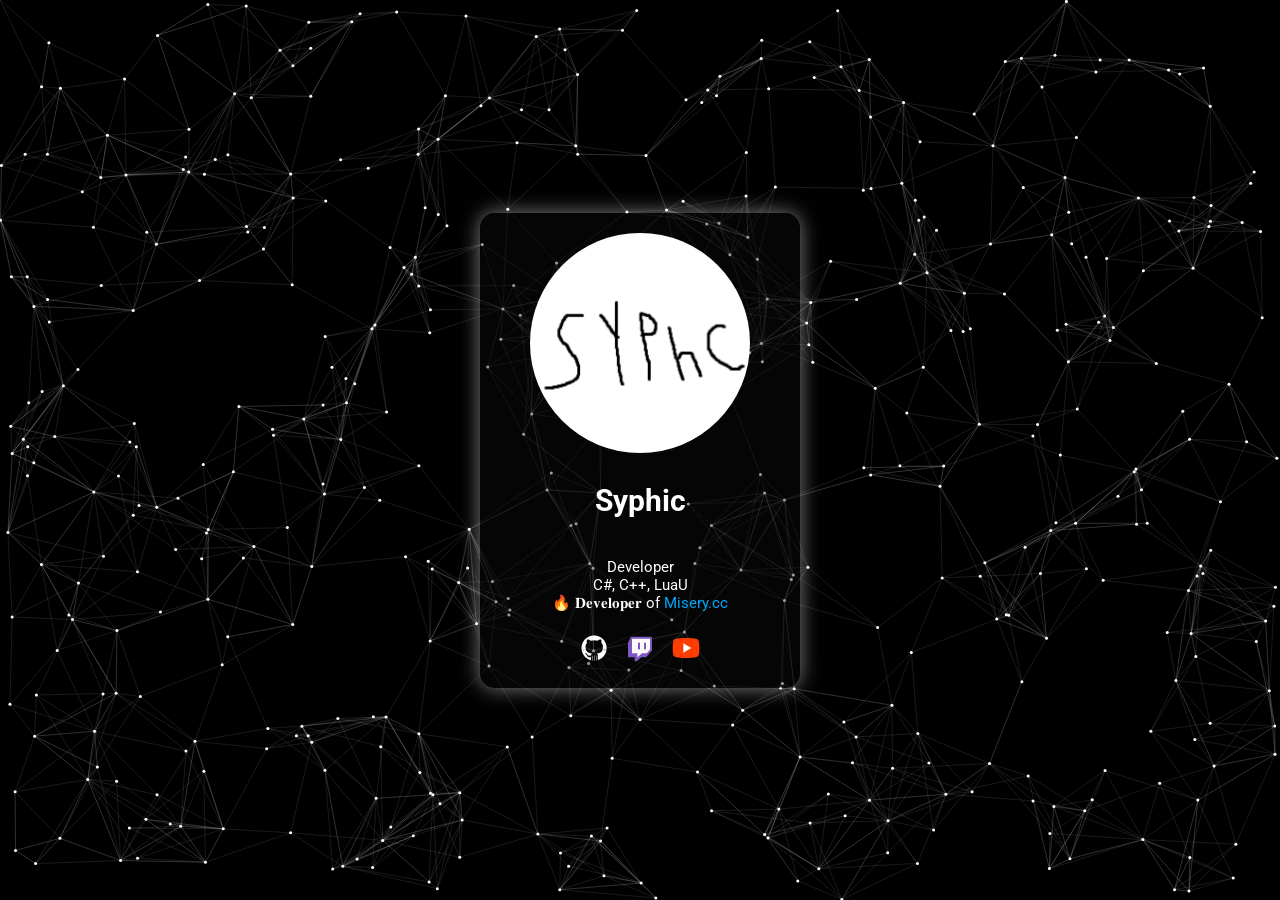
<file: index.html>
<!DOCTYPE html>
<html lang="en">
<head>
    <meta charset="UTF-8">
    <meta name="viewport" content="width=device-width, initial-scale=1.0">
    <title>Profile</title>
    <link rel="stylesheet" href="css/styles.css">
    <style>
        #discontinued-projects {
            display: none;
            margin-top: 20px;
            padding: 15px;
            border-radius: 12px;
            background-color: rgba(255, 255, 255, 0.05);
            color: white;
            font-size: 14px;
            line-height: 1.5;
        }

        #discontinued-projects p {
            margin: 6px 0;
        }

        .avatar {
            cursor: pointer;
            transition: transform 0.2s ease;
        }

        .avatar:hover {
            transform: scale(1.05);
        }
    </style>
</head>
<body style="margin: 0; background-color: #000000;">
    <canvas id="background-canvas"></canvas>
    <div class="container">
        <div class="content-wrapper">
            <div class="left-content">
                <div class="rectangle">
                    <div class="content">
                        <img class="avatar" src="media/profile.png" alt="Avatar" id="profile-pic">
                        
                        <h1 class="nickname">Syphic</h1>
                        <div class="bio">
                            <p>Developer</p>
                            <p>C#, C++, LuaU</p>
                            <p>🔥 𝐃𝐞𝐯𝐞𝐥𝐨𝐩𝐞𝐫 of <a href="https://discord.gg/8rBSqMeZ8y" target="_blank">Misery.cc</a></p>
                        </div>

                        <div id="discontinued-projects">
                            <p>🎯 𝐄𝐱-𝐎𝐰𝐧𝐞𝐫 of TrueShot (DISCONTINUED)</p>
                            <p>🔥 𝐄𝐱-𝐃𝐞𝐯𝐞𝐥𝐨𝐩𝐞𝐫 of UnfairHub (DISCONTINUED)</p>
                            <p>📊 𝐄𝐱-𝐌𝐚𝐧𝐚𝐠𝐞𝐫 at Feather (DISCONTINUED)</p>
                        </div>

                        <div class="social-links social-links-rectangle">
                            <a href="https://github.com/Fast-Voider" target="_blank">
                                <img src="icons/hub.svg" alt="Github">
                            </a>
                            <a href="https://twitch.tv/skxrpt" target="_blank">
                                <img src="icons/twitch.svg" alt="Twitch">
                            </a>
                            <a href="https://www.youtube.com/@skxrpt" target="_blank">
                                <img src="icons/youtube.svg" alt="YouTube">
                            </a>
                        </div>
                    </div>
                </div>
            </div>
        </div>
    </div>
    <script>
        const profilePic = document.getElementById('profile-pic');
        const discontinuedProjects = document.getElementById('discontinued-projects');

        profilePic.addEventListener('click', () => {
            if (discontinuedProjects.style.display === "none" || discontinuedProjects.style.display === "") {
                discontinuedProjects.style.display = "block";
            } else {
                discontinuedProjects.style.display = "none";
            }
        });

        const canvas = document.getElementById('background-canvas');
        canvas.style.position = 'fixed';
        canvas.style.top = '0';
        canvas.style.left = '0';
        canvas.style.width = '100%';
        canvas.style.height = '100%';
        canvas.width = window.innerWidth;
        canvas.height = window.innerHeight;

        const ctx = canvas.getContext('2d');

        let particles = [];
        const particleCount = 500;
        const maxConnections = 5;
        const maxDistance = 100;

        let mouse = { x: null, y: null };

        class Particle {
            constructor(x, y) {
                this.x = x;
                this.y = y;
                this.radius = 1.5;
                this.speedX = (Math.random() - 0.5) * 0.5;
                this.speedY = (Math.random() - 0.5) * 0.5;
            }

            move() {
                this.x += this.speedX;
                this.y += this.speedY;

                if (this.x < 0 || this.x > canvas.width) this.speedX *= -1;
                if (this.y < 0 || this.y > canvas.height) this.speedY *= -1;
            }

            draw() {
                ctx.beginPath();
                ctx.arc(this.x, this.y, this.radius, 0, Math.PI * 2, false);
                ctx.fillStyle = 'white';
                ctx.fill();
            }
        }

        function createParticles() {
            particles = [];
            for (let i = 0; i < particleCount; i++) {
                let x = Math.random() * canvas.width;
                let y = Math.random() * canvas.height;
                particles.push(new Particle(x, y));
            }
        }

        function connectParticles() {
            for (let i = 0; i < particles.length; i++) {
                let particleA = particles[i];
                let connections = 0;

                for (let j = 0; j < particles.length; j++) {
                    if (connections >= maxConnections) break;

                    let particleB = particles[j];
                    let dx = particleA.x - particleB.x;
                    let dy = particleA.y - particleB.y;
                    let distance = Math.sqrt(dx * dx + dy * dy);

                    if (distance < maxDistance) {
                        ctx.beginPath();
                        ctx.moveTo(particleA.x, particleA.y);
                        ctx.lineTo(particleB.x, particleB.y);
                        ctx.strokeStyle = 'rgba(255, 255, 255, 0.1)';
                        ctx.stroke();
                        connections++;
                    }
                }

                let mouseDx = particleA.x - mouse.x;
                let mouseDy = particleA.y - mouse.y;
                let mouseDistance = Math.sqrt(mouseDx * mouseDx + mouseDy * mouseDy);

                if (mouseDistance < maxDistance) {
                    ctx.beginPath();
                    ctx.moveTo(particleA.x, particleA.y);
                    ctx.lineTo(mouse.x, mouse.y);
                    ctx.strokeStyle = 'rgba(255, 255, 255, 0.1)';
                    ctx.stroke();
                }
            }
        }

        function animate() {
            ctx.clearRect(0, 0, canvas.width, canvas.height);
            particles.forEach(particle => {
                particle.move();
                particle.draw();
            });
            connectParticles();
            requestAnimationFrame(animate);
        }

        createParticles();
        animate();

        window.addEventListener('resize', () => {
            canvas.width = window.innerWidth;
            canvas.height = window.innerHeight;
            createParticles();
        });

        window.addEventListener('mousemove', (event) => {
            mouse.x = event.x;
            mouse.y = event.y;
        });

        window.addEventListener('mouseout', () => {
            mouse.x = null;
            mouse.y = null;
        });
    </script>
</body>
</html>
</file>
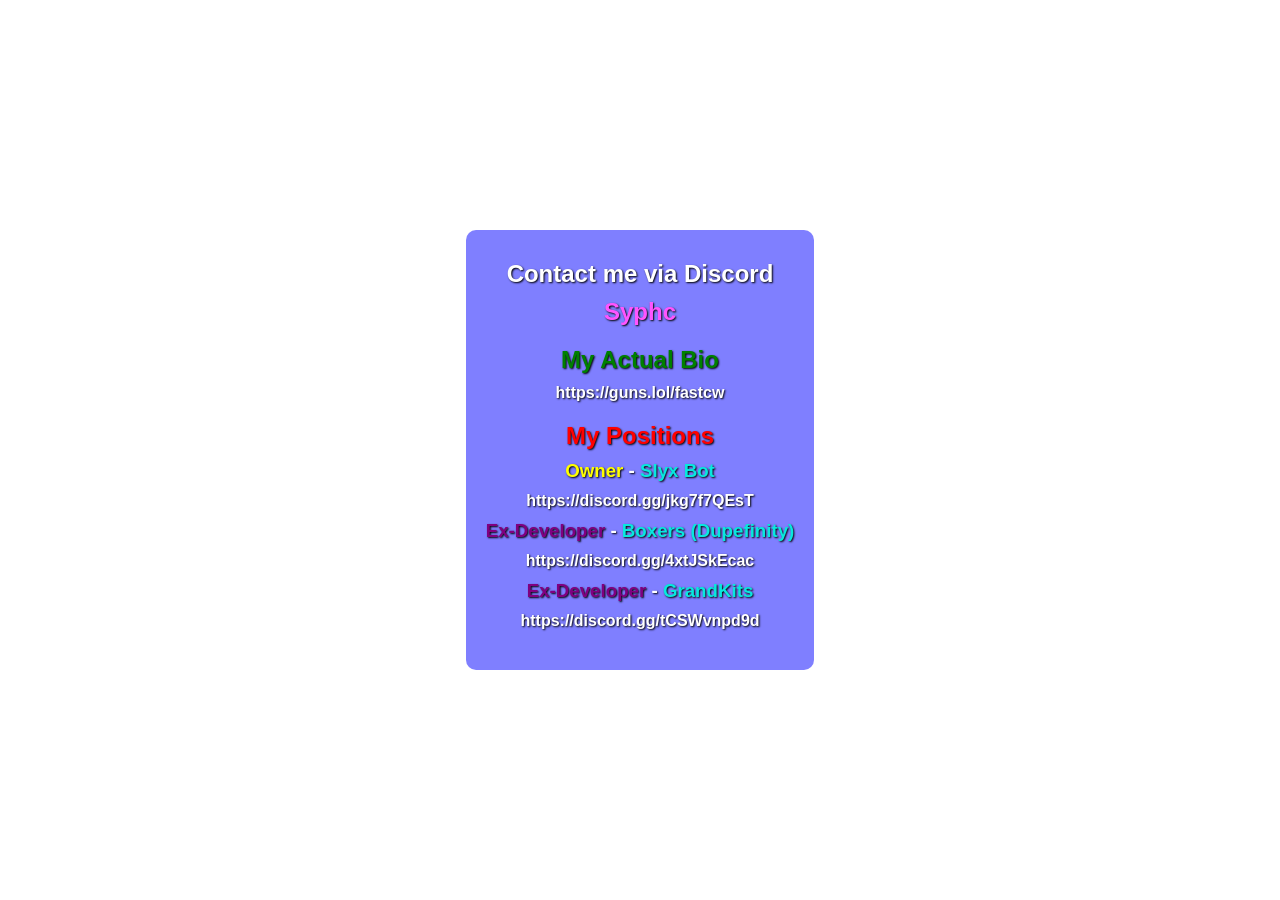
<file: main.html>
<!DOCTYPE html>
<html lang="en">
<head>
    <meta charset="UTF-8">
    <meta name="viewport" content="width=device-width, initial-scale=1.0">
    <title>My Platforms</title>
    <style>
        body {
            background: url('https://femboys.needs.rest/r/hannah-diamond-background.gif') no-repeat center center fixed;
            background-size: cover;
            display: flex;
            justify-content: center;
            align-items: center;
            height: 100vh;
            margin: 0;
            font-family: Arial, sans-serif;
            color: white;
            text-align: center;
            text-shadow: 1px 1px 2px black;
        }
        .container {
            background-color: rgba(0, 0, 255, 0.5);
            padding: 20px;
            border-radius: 10px;
        }
        .category {
            margin-bottom: 20px;
        }
        h1, h2, h3 {
            margin: 10px 0;
        }
        a {
            color: white;
            text-decoration: none;
            font-weight: bold;
        }
        a:hover {
            text-decoration: underline;
        }
        .bio h2 {
            color: green;
        }
        .positions h2 {
            color: red;
        }
        .contact .name {
            color: #FF55FF;
        }
        .positions .owner {
            color: yellow;
        }
        .positions .developer {
            color: purple;
        }
        .positions .highlight {
            color: #08e8de;
        }
    </style>
</head>
<body>
    <div class="container">
        <div class="category contact">
            <h2>Contact me via Discord</h2>
            <h2 class="name">Syphc</h2>
        </div>
        <div class="category bio">
            <h2>My Actual Bio</h2>
            <a href="https://guns.lol/fastcw">https://guns.lol/fastcw</a>
        </div>
        <div class="category positions">
            <h2>My Positions</h2>
            <h3><span class="owner">Owner</span> - <span class="highlight">Slyx Bot</span></h3>
            <a href="https://discord.gg/jkg7f7QEsT">https://discord.gg/jkg7f7QEsT</a>
            <h3><span class="developer">Ex-Developer</span> - <span class="highlight">Boxers (Dupefinity)</span></h3>
            <a href="https://discord.gg/4xtJSkEcac">https://discord.gg/4xtJSkEcac</a>
            <h3><span class="developer">Ex-Developer</span> - <span class="highlight">GrandKits</span></h3>
            <a href="https://discord.gg/tCSWvnpd9d">https://discord.gg/tCSWvnpd9d</a>
        </div>
    </div>
</body>
</html>
</file>
<file: css/styles.css>
@import url('https://fonts.googleapis.com/css2?family=Roboto&display=swap');

* {
    margin: 0;
    padding: 0;
    box-sizing: border-box;
}

body {
    font-family: Arial, sans-serif;
    position: relative;
    overflow: hidden;
}

.background-video {
    position: absolute;
    top: 50%;
    left: 50%;
    width: auto;
    height: auto;
    overflow: hidden;
    z-index: -1;
	transform: translate(-50%, -50%) scale(1.1);
    filter: blur(15px);
}

.background-video video {
    width: 100vw;
    height: 100vh;
    object-fit: cover;
}

.container {
    display: flex;
    justify-content: center;
    align-items: center;
    height: 100vh;
    width: 100%;
    position: relative;
    flex-direction: column;
    transition: transform 0.5s ease-in-out;
}

.rectangle {
    width: 320px;
    height: 400px;
    display: flex;
    flex-direction: column;
    justify-content: center;
    align-items: center;
    padding: 20px;
    box-sizing: border-box;
    background-color: #242424;
    overflow: hidden;
    position: relative;
    border-radius: 20px;
    z-index: 1;
	margin: 10px;
}

.avatar {
	width: 220px;
	height: 220px;
	border-radius: 1000px;
	margin: 0;
}

.social-links-rectangle {
    display: flex;
    gap: -10px;
}

.nickname {
    font-family: "Roboto", sans-serif;
    color: white;
	margin: 0;
	margin-bottom: 0px;
}

.discord {
    height: 24px;
    width: auto;
    border-radius: 100px;
    margin: 0;
    margin-bottom: -10px;
    margin-top: -30px;
}

.content {
    display: flex;
    flex-direction: column;
    align-items: center;
    justify-content: center;
    height: 100%;
    gap: 20px;
}


.content {
    position: relative;
    z-index: 1;
}

@keyframes circle-animation {
    0% {
        top: 0;
        left: 0;
        transform: scale(0);
    }
    50% {
        top: 50%;
        left: 50%;
        transform: scale(1);
    }
    100% {
        top: 100%;
        left: 100%;
        transform: scale(0);
    }
}

.nickname {
    color: white;
    font-size: 24px;
    margin-bottom: 0px;
}

.social-links {
    display: flex;
    justify-content: center;
    align-items: center;
}

.social-links a {
    margin: 0 7px;
}

.social-links img {
    width: 32px;
    height: 32px;
	transition: filter 0.2s ease-in-out;
    border-radius: 1000px;
}

.social-links img:hover {
  filter: blur(2px);
}

.spotifyplayer {
  width: 320px;
  height: 105px;
  display: flex;
  flex-direction: column;
  justify-content: center;
  align-items: center;
  padding: 20px;
  box-sizing: border-box;
  background-color: #242424;
  overflow: hidden;
  position: relative;
  border-radius: 20px;
  z-index: 1;
}

.spotifynow {
  display: flex;
  align-items: center;
  justify-content: center;
  
}

.spotifynow img {
  transform: scale(0.64);
  border-radius: 30px;
}

.button {
    background-color: transparent;
    border: none;
    cursor: pointer;
    outline: none;
    position: absolute;
    right: 15px;
    top: 50%;
    transform: translateY(-50%);
    z-index: 2;
}

.arrow {
    display: inline-block;
    padding: 3px;
    transition: transform 0.3s;
}

.rotate {
    transform: rotate(180deg);
}

.hide {
    display: none;
}

.rectangle-right {
    width: 400px;
    height: 515px;
    display: flex;
    flex-direction: column;
    justify-content: center;
    align-items: center;
    padding: 20px;
    box-sizing: border-box;
    background-color: #242424;
    overflow: hidden;
    position: absolute;
    border-radius: 20px;
    z-index: 0;
    margin: 10px;
    left: calc(50% + 161px);
    opacity: 0;
    margin-top: 20px;
    transform: translateX(-100%);
    transition: opacity 0.5s ease-in-out, transform 0.5s ease-in-out;
}

.rectangle-right.show {
    opacity: 1;
    transform: translateX(0);
}

.move-left {
    transform: translateX(-150px);
}

.content-wrapper {
    display: flex;
    flex-direction: row;
    justify-content: center;
    align-items: center;
}


.rectangle-button {
    display: flex;
    justify-content: center;
    align-items: center;
    width: 50px;
    height: 50px;
    background-color: #242424;
    border-radius: 20px;
    margin-left: -20px;
    transform: translateX(0);
    transition: transform 0.5s ease-in-out;
    position: relative;
    right: -50px;
}

.left-content {
    display: flex;
    flex-direction: column;
    align-items: center;
    justify-content: center;
}

.right-content {
    display: flex;
    flex-direction: column;
    align-items: center;
    justify-content: center;
    margin-left: -29px;
}

.rectangle-button img {
    width: 32px;
    height: 32px;
}

.move-right {
    transform: translateX(415px);
}

.hithere {
    color: white;
    font-size: 24px;
    position: absolute;
    top: 0;
    left: 10px;
    margin: 0;
    padding: 25px;
}

.nometa {
    color: white;
    font-size: 16px;
    position: absolute;
    top: 50px;
    left: 10px;
    margin: 0;
    padding: 25px;
}

.email {
    color: white;
    font-size: 16px;
    position: absolute;
    top: 85px;
    left: 10px;
    margin: 0;
    padding: 25px;
}

.email2 {
    color: white;
    font-size: 16px;
    text-decoration: none;
}

.ayanami {
    width: 350px;
    height: auto;
    position: absolute;
    top: 150px;
    left: 25px;
    margin: 0;
    border-radius: 20px;
}


* {
    margin: 0;
    padding: 0;
    box-sizing: border-box;
}

body {
    font-family: Arial, sans-serif;
    position: relative;
    overflow: hidden;
}

.background-video {
    position: absolute;
    top: 50%;
    left: 50%;
    width: auto;
    height: auto;
    overflow: hidden;
    z-index: -1;
    transform: translate(-50%, -50%) scale(1.1);
    filter: blur(15px);
}

.background-video video {
    width: 100vw;
    height: 100vh;
    object-fit: cover;
}

.container {
    display: flex;
    justify-content: center;
    align-items: center;
    height: 100vh;
    width: 100%;
    position: relative;
    flex-direction: column;
    transition: transform 0.5s ease-in-out;
}

.rectangle {
    width: 320px;
    padding: 20px;
    display: flex;
    flex-direction: column;
    justify-content: center;
    align-items: center;
    box-sizing: border-box;
    background-color: #242424;
    overflow: hidden;
    position: relative;
    border-radius: 20px;
    z-index: 1;
    margin: 10px;
    height: auto;
}

.avatar {
    width: 220px;
    height: 220px;
    border-radius: 1000px;
    margin: 0;
}

.social-links-rectangle {
    display: flex;
    gap: -10px;
}

.nickname {
    font-family: "Roboto", sans-serif;
    color: white;
    margin: 10px 0;
    font-size: 30px;
}

.bio {
    color: white;
    margin-top: 10px;
    text-align: center;
}

.bio p {
    font-family: "Roboto", sans-serif;
    font-size: 15px;
}

.bio a {
    color: rgba(0,168,252,255);
    text-decoration: none;
}

.bio a:hover {
    text-decoration: underline;
}

        .overlay {
            position: fixed;
            top: 0;
            left: 0;
            width: 100%;
            height: 100%;
            background-color: rgba(0, 0, 0, 1);
            color: white;
            display: flex;
            align-items: center;
            justify-content: center;
            z-index: 1000;
            font-size: 24px;
            text-align: center;
        }
        .hidden {
            display: none;
        }
        .rectangle {
            background-color: rgba(13, 13, 13, 0.4);
            border-radius: 15px;
            box-shadow: 0 0 20px rgba(255, 255, 255, 0.5);
            padding: 20px;
            margin: 20px;
        }
        .outline {
            display: inline-block;
            border: 3px solid #000;
            border-radius: 50%;
            padding: -2px;
        }
        .avatar {
            border-radius: 50%;
            display: block;
        }
</file>
